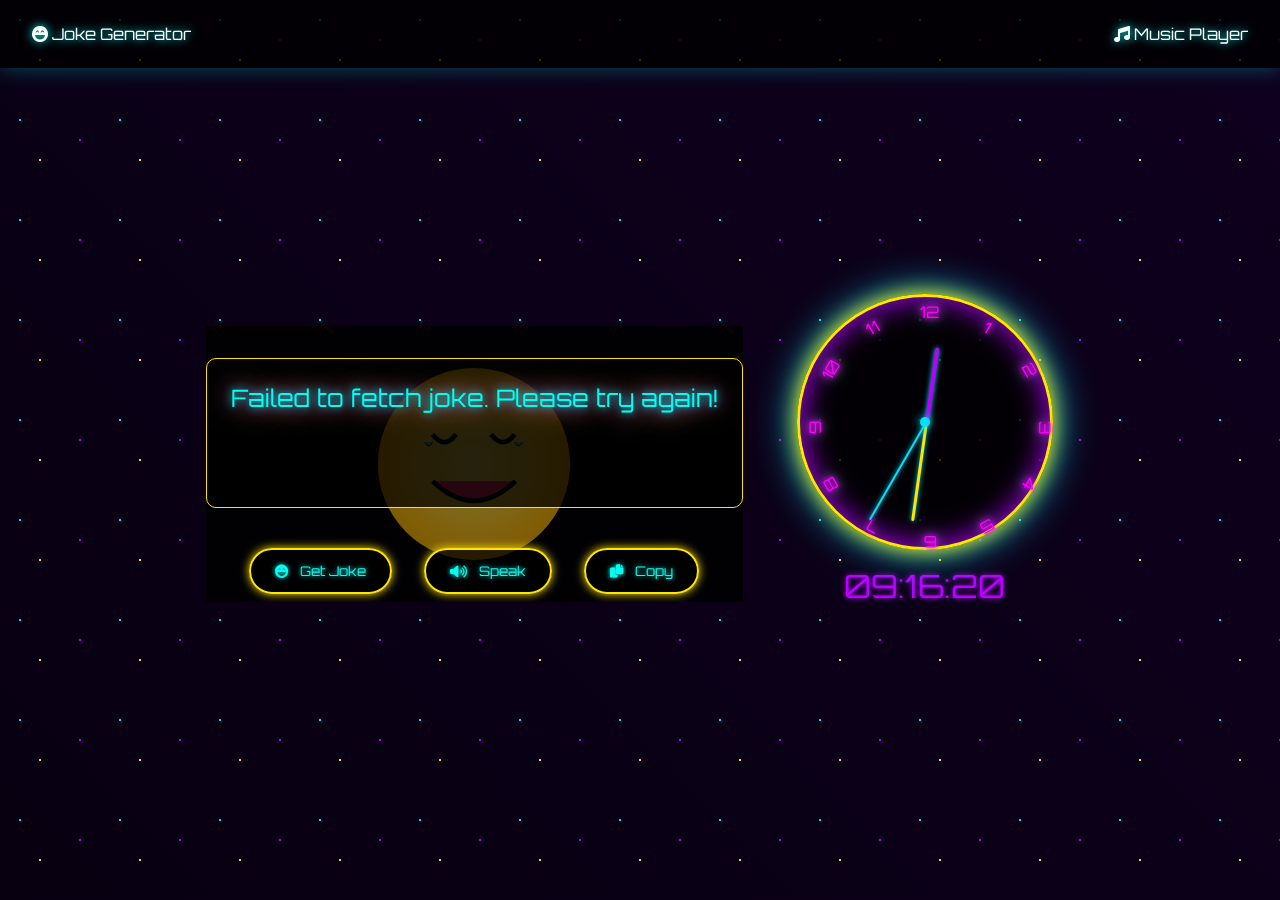
<file: index.html>
<!DOCTYPE html>
<html lang="en">

<head>
    <meta charset="UTF-8">
    <meta name="viewport" content="width=device-width, initial-scale=1.0">
    <title>Neon Joke Generator</title>
    <link href="https://fonts.googleapis.com/css2?family=Orbitron:wght@400;700&display=swap" rel="stylesheet">
    <link href="https://cdnjs.cloudflare.com/ajax/libs/font-awesome/6.0.0/css/all.min.css" rel="stylesheet">
    <link rel="stylesheet" href="styles.css">
    <link rel="stylesheet" href="audioPlayer.css">
    <style>
        .navbar {
            position: fixed;
            top: 0;
            left: 0;
            right: 0;
            background: rgba(0, 0, 0, 0.8);
            padding: 1rem;
            display: flex;
            justify-content: space-between;
            align-items: center;
            box-shadow: 0 0 20px rgba(0, 255, 255, 0.3);
            z-index: 1000;
        }

        .nav-link {
            color: #fff;
            text-decoration: none;
            font-family: 'Orbitron', sans-serif;
            padding: 0.5rem 1rem;
            border-radius: 5px;
            transition: all 0.3s ease;
            text-shadow: 0 0 10px #00ffff;
        }

        .nav-link:hover {
            background: rgba(0, 255, 255, 0.1);
            box-shadow: 0 0 20px rgba(0, 255, 255, 0.5);
        }

        .container {
            padding-top: 60px;
        }
    </style>
</head>

<body>
    <nav class="navbar">
        <a href="index.html" class="nav-link">
            <i class="fas fa-laugh-beam"></i> Joke Generator
        </a>
        <a href="musicplayer.html" class="nav-link">
            <i class="fas fa-music"></i> Music Player
        </a>
    </nav>
    <div class="container">
        <div class="joke-section">
            <div class="joke-container">
                <div class="emoji-background"></div>
                <div id="joke-text" class="joke-text">Click the button to get a joke!</div>
                <div class="joke-controls">
                    <button type="button" id="get-joke-btn" class="control-btn">
                        <i class="fas fa-laugh-beam"></i> Get Joke
                    </button>
                    <button type="button" id="speak-joke-btn" class="control-btn">
                        <i class="fas fa-volume-up"></i> Speak
                    </button>
                    <button type="button" id="copy-joke-btn" class="control-btn">
                        <i class="fas fa-copy"></i> Copy
                    </button>
                </div>
            </div>
        </div>

        <div class="clock-section">
            <div class="clock">
                <div class="clock-face">
                    <div class="hand hour-hand"></div>
                    <div class="hand minute-hand"></div>
                    <div class="hand second-hand"></div>
                    <div class="center-dot"></div>
                    <div class="numbers">
                        <div class="number number-1">1</div>
                        <div class="number number-2">2</div>
                        <div class="number number-3">3</div>
                        <div class="number number-4">4</div>
                        <div class="number number-5">5</div>
                        <div class="number number-6">6</div>
                        <div class="number number-7">7</div>
                        <div class="number number-8">8</div>
                        <div class="number number-9">9</div>
                        <div class="number number-10">10</div>
                        <div class="number number-11">11</div>
                        <div class="number number-12">12</div>
                    </div>
                </div>
            </div>
            <div class="digital-time"></div>
        </div>
    </div>
    <script src="script.js"></script>
    <script src="audioPlayer.js">
    </script>
</body>

</html>
</file>
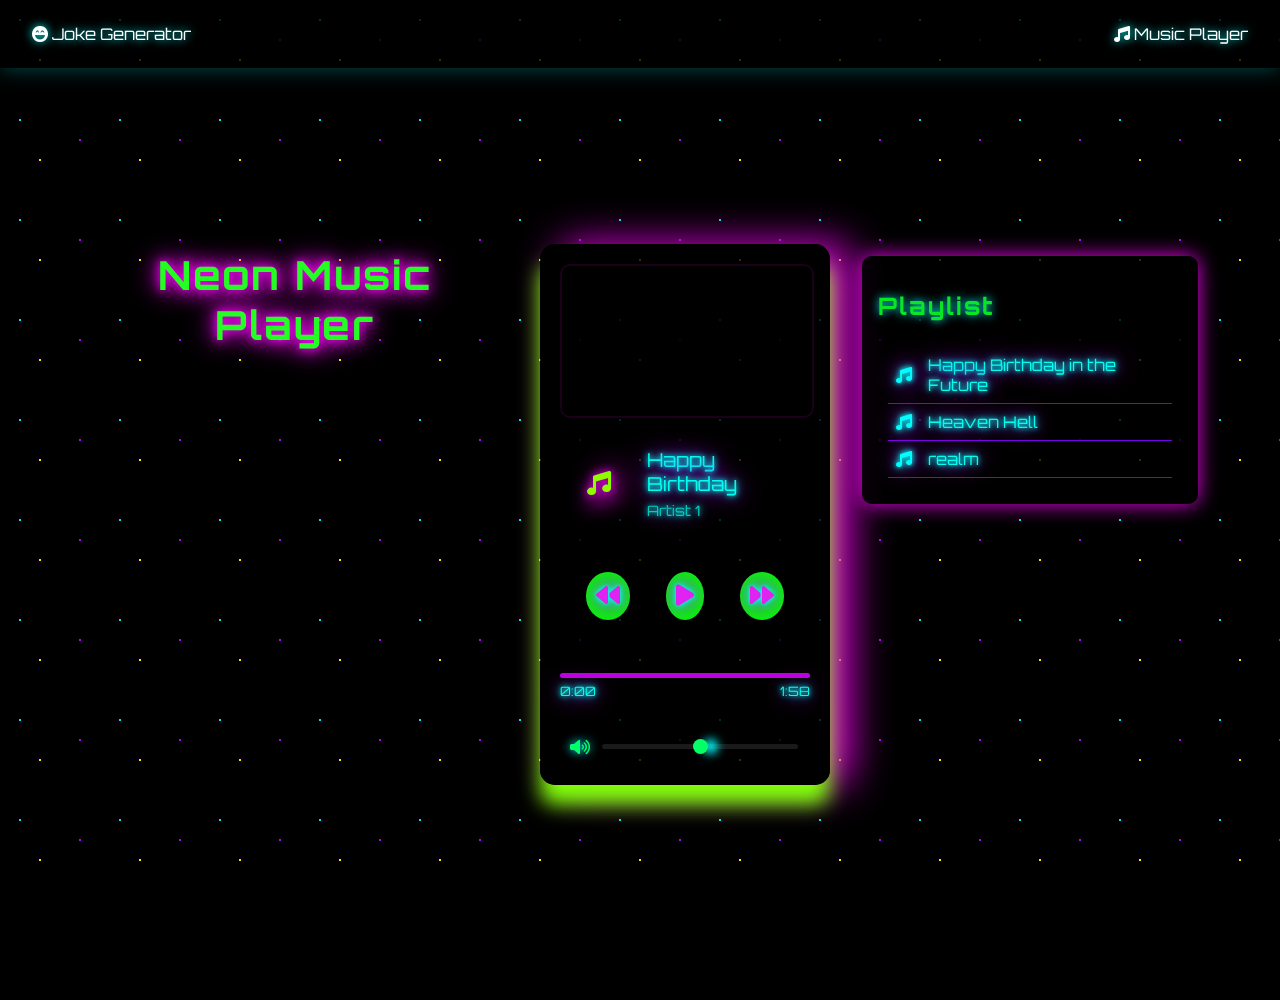
<file: musicplayer.html>
<!DOCTYPE html>
<html lang="en">

<head>
    <meta charset="UTF-8">
    <meta name="viewport" content="width=device-width, initial-scale=1.0">
    <title>Neon Music Player</title>
    <link href="https://fonts.googleapis.com/css2?family=Orbitron:wght@400;700&display=swap" rel="stylesheet">
    <link href="https://cdnjs.cloudflare.com/ajax/libs/font-awesome/6.0.0/css/all.min.css" rel="stylesheet">
    <link rel="stylesheet" href="styles.css">
    <link rel="stylesheet" href="audioPlayer.css">
    <style>
        body {
            background: #000;
            margin: 20px;
            padding: 30px;
            min-height: 100vh;
            display: flex;
            justify-content: center;
            align-items: center;
        }

        .navbar {
            position: fixed;
            top: 0;
            left: 0;
            right: 0;
            background: rgba(0, 0, 0, 0.8);
            padding: 1rem;
            display: flex;
            justify-content: space-between;
            align-items: center;
            box-shadow: 0 0 20px rgba(0, 255, 255, 0.3);
        }

        .nav-link {
            color: #fff;
            text-decoration: none;
            font-family: 'Orbitron', sans-serif;
            padding: 0.5rem 1rem;
            border-radius: 5px;
            transition: all 0.3s ease;
            text-shadow: 0 0 10px #00ffff;
        }

        .nav-link:hover {
            background: rgba(0, 255, 255, 0.1);
            box-shadow: 0 0 20px rgba(0, 255, 255, 0.5);
        }

        .main-title {
            font-size: 2.5rem;
            margin-bottom: 2rem;
            text-align: center;
            color: #23ff23;
            text-shadow: 0 0 10px #ff00ff,
                0 0 20px #ff00ff,
                0 0 30px #ff00ff;
            font-family: 'Orbitron', sans-serif;
        }

        .container {
            padding-top: 60px;
        }

        .playlist-section {
            margin-top: 2rem;
            background: rgba(0, 0, 0, 0.8);
            padding: 1rem;
            border-radius: 10px;
            box-shadow: 0 0 20px rgba(255, 0, 255, 0.938);
        }

        .playlist-title {
            color: #07e725;
            font-family: 'Orbitron', sans-serif;
            text-shadow: 0 0 10px #00ffff;
            margin-bottom: 1rem;
        }

        .playlist {
            list-style: none;
            padding: 10px;
            margin: 0;
        }

        .playlist-item {
            display: flex;
            align-items: center;
            padding: 0.5rem;
            color: #01ff4d;
            border-bottom: 1px solid rgb(119, 0, 230);
            cursor: pointer;
            transition: all 0.3s ease;
        }

        .playlist-item:hover {
            background: rgba(0, 255, 255, 0.1);
            transform: translateX(10px);
        }

        .playlist-item i {
            margin-right: 1rem;
            color: #00ffff;
        }
    </style>
</head>

<body>
    <nav class="navbar">
        <a href="index.html" class="nav-link">
            <i class="fas fa-laugh-beam"></i> Joke Generator
        </a>
        <a href="musicplayer.html" class="nav-link">
            <i class="fas fa-music"></i> Music Player
        </a>
    </nav>

    <div class="container">
        <h1 class="main-title">Neon Music Player</h1>

        <!-- Audio Player Section -->
        <div class="audio-player-container">
            <div class="player-wrapper">
                <div class="visualizer-container">
                    <canvas id="audioVisualizer"></canvas>
                </div>
                <div class="track-info">
                    <div class="track-art">
                        <i class="fas fa-music neon-icon"></i>
                    </div>
                    <div class="track-details">
                        <div class="track-name neon-text">Track Name</div>
                        <div class="track-artist neon-text">Artist</div>
                    </div>
                </div>
                <div class="controls">
                    <button type="button" id="prevTrack" class="control-button" aria-label="Previous Track">
                        <i class="fas fa-backward" aria-hidden="true"></i>
                    </button>
                    <button type="button" id="playPause" class="control-button" aria-label="Play">
                        <i class="fas fa-play" aria-hidden="true"></i>
                    </button>
                    <button type="button" id="nextTrack" class="control-button" aria-label="Next Track">
                        <i class="fas fa-forward" aria-hidden="true"></i>
                    </button>
                </div>
                <div class="progress-area">
                    <div class="progress-bar">
                        <div class="progress"></div>
                    </div>
                    <div class="time">
                        <span class="current">0:00</span>
                        <span class="duration">0:00</span>
                    </div>
                </div>
                <div class="volume-container">
                    <i class="fas fa-volume-up"></i>
                    <input type="range" id="volume" min="0" max="100" value="50">
                </div>
            </div>
        </div>

        <!-- Playlist Section -->
        <div class="playlist-section">
            <h2 class="playlist-title">Playlist</h2>
            <ul class="playlist" id="playlist">
                <li class="playlist-item">
                    <i class="fas fa-music"></i>
                    <span>Happy Birthday in the Future</span>
                </li>
                <li class="playlist-item">
                    <i class="fas fa-music"></i>
                    <span>Heaven Hell</span>
                </li>
                <li class="playlist-item">
                    <i class="fas fa-music"></i>
                    <span>realm</span>
                </li>

            </ul>
        </div>
    </div>

    <script src="js/database.js"></script>
    <script src="audioPlayer.js"></script>
</body>

</html>
</file>
<file: styles.css>
:root {
    --primary-neon: #00e1ff;
    --secondary-neon: #b700ff;
    --accent-neon: #ffe600;
    --neon-green: #00ffd5;
    --text-color: #00fff2;
    --text-outline: #ae00ff;
    --bg-gradient: linear-gradient(45deg, #000000, #1a0037);
}

/* Animated background */
@keyframes gradientMove {
    0% {
        background-position: 0% 50%;
    }

    50% {
        background-position: 100% 50%;
    }

    100% {
        background-position: 0% 50%;
    }
}

@keyframes floatingParticles {
    0% {
        transform: translateY(0) rotate(0deg);
        opacity: 0;
    }

    50% {
        opacity: 0.5;
    }

    100% {
        transform: translateY(-100vh) rotate(360deg);
        opacity: 0;
    }
}

body {
    margin: 0;
    padding: 0;
    background: var(--bg-gradient);
    background-size: 400% 400%;
    animation: gradientMove 15s ease infinite;
    font-family: 'Orbitron', Arial, sans-serif;
    min-height: 100vh;
    display: flex;
    justify-content: center;
    align-items: center;
    color: var(--text-color);
    text-shadow:
        0 0 5px var(--text-color),
        0 0 10px var(--text-color),
        0 0 20px var(--text-outline),
        0 0 30px var(--text-outline);
    overflow-x: hidden;
    position: relative;
}

/* Floating particles */
body::before {
    content: '';
    position: fixed;
    top: 0;
    left: 0;
    width: 100%;
    height: 100%;
    pointer-events: none;
    background:
        radial-gradient(circle at 20% 20%, var(--primary-neon) 1px, transparent 1px),
        radial-gradient(circle at 80% 40%, var(--secondary-neon) 1px, transparent 1px),
        radial-gradient(circle at 40% 60%, var(--accent-neon) 1px, transparent 1px);
    background-size: 100px 100px;
    animation: floatingParticles 20s linear infinite;
}

/* Grid lines effect */
.grid-overlay {
    position: fixed;
    top: 0;
    left: 0;
    width: 100%;
    height: 100%;
    background:
        linear-gradient(90deg, rgba(0, 255, 136, 0.15) 1px, transparent 1px) 0 0,
        linear-gradient(0deg, rgba(255, 0, 255, 0.15) 1px, transparent 1px) 0 0;
    background-size: 30px 30px;
    pointer-events: none;
    animation: gridPulse 4s ease-in-out infinite alternate;
}

@keyframes gridPulse {
    from {
        opacity: 0.3;
        background-size: 30px 30px;
    }

    to {
        opacity: 0.8;
        background-size: 32px 32px;
    }
}

/* Container animations */
.container {
    position: relative;
    max-width: 1200px;
    margin: 0 auto;
    padding: 2rem;
    display: flex;
    align-items: flex-start;
    gap: 2rem;
}

.joke-section {
    flex: 1;
    max-width: 600px;
}

.clock-section {
    position: sticky;
    top: 2rem;
    width: 300px;
    display: flex;
    flex-direction: column;
    align-items: center;
}

.clock {
    position: relative;
    width: 200px;
    height: 200px;
    margin-top: 0;
}

.joke-container {
    max-width: 600px;
    margin: 2rem auto;
    background: rgba(0, 0, 0, 0.85);

    text-align: center;
    backdrop-filter: blur(10px);
    transform-style: preserve-3d;
    position: relative;
    overflow: hidden;
    animation: containerFloat 3s ease-in-out infinite, containerGlow 2s ease-in-out infinite alternate;
}

.joke-container::before {
    content: '';
    position: absolute;
    top: 50%;
    left: 50%;
    width: 200px;
    height: 200px;
    background: url('./assets/laughing-emoji.svg') no-repeat center center;
    background-size: contain;
    transform: translate(-50%, -50%) translateZ(-50px);
    opacity: 0.5;
    animation: spinEmoji 10s linear infinite;
    pointer-events: none;
    z-index: -1;
}

@keyframes spinEmoji {
    from {
        transform: translate(-50%, -50%) translateZ(-50px) rotate(0deg) scale(1);
    }

    50% {
        transform: translate(-50%, -50%) translateZ(-30px) rotate(180deg) scale(1.2);
    }

    to {
        transform: translate(-50%, -50%) translateZ(-50px) rotate(360deg) scale(1);
    }
}

@keyframes containerGlow {
    from {
        box-shadow:
            0 0 20px var(--accent-neon),
            0 0 40px var(--primary-neon),
            inset 0 0 30px var(--secondary-neon);
    }

    to {
        box-shadow:
            0 0 40px var(--accent-neon),
            0 0 60px var(--primary-neon),
            inset 0 0 50px var(--secondary-neon);
    }
}

/* Glowing border effect */
.joke-container::after {
    content: '';
    position: absolute;
    top: -2px;
    left: -2px;
    right: -2px;
    bottom: -2px;
    border-radius: 16px;

    background-size: 100% 100%;
    animation: borderGlow 13s ease infinite;
    z-index: -1;
}

@keyframes borderGlow {
    0% {
        background-position: 0% 50%;
    }

    50% {
        background-position: 100% 50%;
    }

    100% {
        background-position: 0% 50%;
    }
}

/* Button hover animations */
button {
    position: relative;
    overflow: hidden;
    transition: all 0.3s ease;
    background: rgba(0, 0, 0, 0.8);
    border: 2px solid var(--accent-neon);
    padding: 1rem 2rem;
    margin: 0.5rem;
    border-radius: 8px;
    cursor: pointer;
    color: var(--accent-neon);
    text-shadow:
        0 0 5px var(--accent-neon),
        0 0 10px var(--primary-neon);
    animation: buttonPulse 2s infinite alternate;
}

@keyframes buttonPulse {
    from {
        box-shadow:
            0 0 10px var(--accent-neon),
            0 0 20px var(--primary-neon),
            inset 0 0 10px var(--accent-neon);
    }

    to {
        box-shadow:
            0 0 20px var(--accent-neon),
            0 0 40px var(--primary-neon),
            inset 0 0 20px var(--accent-neon);
    }
}

button:hover {
    transform: translateY(-3px) scale(1.05);
    box-shadow:
        10px 0 30px var(--accent-neon),
        0 10px 50px var(--primary-neon),
        inset 0 50px 30px var(--accent-neon);
    background: rgba(0, 0, 0, 0.9);
}

/* Category selector animations */
.category-selector select {
    background: rgba(0, 0, 0, 0.8);
    color: rgb(169, 13, 241);
    padding: 0.8rem;
    border: 1px solid rgb(23, 250, 2);
    border-radius: 5px;
    margin: 1rem 0;
    cursor: pointer;
    transition: all 0.3s ease;
    animation: selectPulse 2s infinite alternate;
}

@keyframes selectPulse {
    from {
        box-shadow: 0 20px 5px rgb(0, 255, 0);
    }

    to {
        box-shadow: 20px 0 15px rgb(233, 5, 253);
    }
}

/* Joke text animations */
.joke-text {
    position: relative;
    padding: 1.5rem;
    margin: 2rem 0;
    border: 1px solid var(--accent-neon);
    border-radius: 10px;
    min-height: 100px;
    transition: all 0.3s ease;
    animation: textGlow 6s infinite alternate;
    font-size: 24px;
    background: rgba(0, 0, 0, 0.7);
    text-shadow:
        0 0 10px var(--text-color),
        0 0 20px var(--text-outline),
        0 0 30px var(--accent-neon);
}

@keyframes textGlow {
    from {
        text-shadow:
            0 0 10px var(--text-color),
            0 0 20px var(--text-outline),
            0 0 30px var(--accent-neon);
        border-color: var(--accent-neon);
    }

    to {
        text-shadow:
            0 0 20px var(--text-color),
            0 0 40px var(--text-outline),
            0 0 60px var(--accent-neon);
        border-color: var(--primary-neon);
    }
}

/* Voice controls animations */
.voice-controls {
    opacity: 0;
    transform: translateY(10px);
    animation: fadeInUp 0.5s ease forwards;
}

@keyframes fadeInUp {
    to {
        opacity: 1;
        transform: translateY(0);
    }
}

/* Responsive animations */
@media (max-width: 768px) {
    .container {
        padding: 1rem;
    }

    .joke-container {
        transform: none;
        animation: none;
    }

    button {
        padding: 0.8rem 1.5rem;
    }
}

/* Neon Text Effect */
.neon-text {
    color: var(--text-color);
    text-shadow:
        0 0 5px var(--text-color),
        0 0 10px var(--text-color),
        0 0 20px var(--text-outline),
        0 0 30px var(--text-outline);
    animation: neonPulse 1.5s infinite alternate;
}

/* Enhanced Clock Styles */
.clock-container {
    position: absolute;
    top: 50%;
    right: 20px;
    display: flex;
    flex-direction: column;
    align-items: center;
    transform: scale(0.9);
    transition: transform 0.3s ease;
}

.clock-container:hover {
    transform: scale(1.1);
}

.digital-time {
    font-size: 2rem;
    color: var(--secondary-neon);
    text-shadow: 0 0 5px var(--secondary-neon);
    margin-bottom: 1rem;
}

.analog-clock {
    width: 150px;
    height: 150px;
    border: 2px solid var(--primary-neon);
    border-radius: 50%;
    position: relative;
    box-shadow: 0 0 20px var(--primary-neon),
        inset 0 0 20px var(--primary-neon);
    transform-style: preserve-3d;
    perspective: 1000px;
    animation: clockRotate 20s linear infinite;
}

.clock-face {
    position: relative;
    width: 100%;
    height: 100%;
    transform: translateZ(20px);
}

.numbers {
    position: absolute;
    width: 100%;
    height: 100%;
    transform: rotate(-90deg);
    /* Align 12 o'clock to the top */
}

.clock-number-1 {
    transform: rotate(30deg);
}

.clock-number-2 {
    transform: rotate(60deg);
}

.clock-number-3 {
    transform: rotate(90deg);
}

.clock-number-4 {
    transform: rotate(120deg);
}

.clock-number-5 {
    transform: rotate(150deg);
}

.clock-number-6 {
    transform: rotate(180deg);
}

.clock-number-7 {
    transform: rotate(210deg);
}

.clock-number-8 {
    transform: rotate(240deg);
}

.clock-number-9 {
    transform: rotate(270deg);
}

.clock-number-10 {
    transform: rotate(300deg);
}

.clock-number-11 {
    transform: rotate(330deg);
}

.clock-number-12 {
    transform: rotate(360deg);
}

.clock-number-1 span {
    transform: rotate(-30deg);
}

.clock-number-2 span {
    transform: rotate(-60deg);
}

.clock-number-3 span {
    transform: rotate(-90deg);
}

.clock-number-4 span {
    transform: rotate(-120deg);
}

.clock-number-5 span {
    transform: rotate(-150deg);
}

.clock-number-6 span {
    transform: rotate(-180deg);
}

.clock-number-7 span {
    transform: rotate(-210deg);
}

.clock-number-8 span {
    transform: rotate(-240deg);
}

.clock-number-9 span {
    transform: rotate(-270deg);
}

.clock-number-10 span {
    transform: rotate(-300deg);
}

.clock-number-11 span {
    transform: rotate(-330deg);
}

.clock-number-12 span {
    transform: rotate(-360deg);
}

.number {
    position: absolute;
    width: 100%;
    height: 100%;
    text-align: center;
    padding: 5px;
    font-size: 1rem;
    color: var(--primary-neon);
    text-shadow: 0 0 5px var(--primary-neon);
}

.number span {
    position: absolute;
    left: 50%;
    transform-origin: 0 0;
    display: block;
    width: 20px;
    margin-left: -10px;
    top: 10px;
}

.number:hover {
    color: var(--secondary-neon);
    text-shadow: 0 0 8px var(--secondary-neon);
    transition: all 0.3s ease;
}

.hand {
    position: absolute;
    bottom: 50%;
    left: 50%;
    transform-origin: bottom;
    background: var(--text-color);
    border-radius: 5px;
    box-shadow: 0 0 10px var(--text-color);
}

.hour-hand {
    width: 4px;
    height: 30%;
    background: var(--accent-neon);
}

.minute-hand {
    width: 3px;
    height: 40%;
    background: var(--primary-neon);
}

.second-hand {
    width: 2px;
    height: 45%;
    background: var(--secondary-neon);
}

.center-dot {
    position: absolute;
    top: 50%;
    left: 50%;
    width: 10px;
    height: 10px;
    background: var(--text-color);
    border-radius: 50%;
    transform: translate(-50%, -50%);
    box-shadow: 0 0 10px var(--text-color);
}

/* Animations */
@keyframes neonPulse {
    from {
        text-shadow: 0 0 5px var(--text-color),
            0 0 10px var(--text-color),
            0 0 20px var(--text-outline),
            0 0 30px var(--text-outline);
    }

    to {
        text-shadow: 0 0 2px var(--text-color),
            0 0 5px var(--text-color),
            0 0 10px var(--text-outline),
            0 0 20px var(--text-outline);
    }
}

@keyframes scanline {
    0% {
        transform: translateY(0);
    }

    100% {
        transform: translateY(100vh);
    }
}

@keyframes clockRotate {
    0% {
        transform: rotateY(0deg);
    }

    100% {
        transform: rotateY(360deg);
    }
}

@keyframes clockGlow {
    0% {
        opacity: 0.5;
    }

    100% {
        opacity: 1;
    }
}

@keyframes containerFloat {

    0%,
    100% {
        transform: translateY(0);
    }

    50% {
        transform: translateY(-10px);
    }
}

@keyframes glowBorder {
    from {
        box-shadow: 0 0 5px var(--primary-neon);
    }

    to {
        box-shadow: 0 0 15px var(--primary-neon);
    }
}

@keyframes textGlow {
    from {
        text-shadow: 0 0 5px var(--secondary-neon);
    }

    to {
        text-shadow: 0 0 15px var(--secondary-neon);
    }
}

@keyframes lightSweep {
    0% {
        transform: rotate(0deg);
    }

    100% {
        transform: rotate(360deg);
    }
}

/* Add responsive design */
@media (max-width: 768px) {
    .container {
        padding: 1rem;
    }

    .clock-container {
        position: relative;
        top: 0;
        right: 0;
        margin-bottom: 2rem;
    }

    .joke-text {
        font-size: 1rem;
        padding: 1rem;
    }

    button {
        padding: 0.8rem 1.5rem;
    }
}

/* Add neon text effect to all text elements */
h1,
h2,
h3,
h4,
h5,
h6,
p,
span,
a,
button,
.neon-text {
    color: var(--text-color);
    text-shadow:
        0 0 5px var(--text-color),
        0 0 10px var(--text-color),
        0 0 20px var(--text-outline),
        0 0 30px var(--text-outline);
}

/* Enhanced neon effect for headings */
h1,
h2,
.main-title {
    color: var(--text-color);
    text-shadow:
        0 0 5px var(--text-color),
        0 0 10px var(--text-color),
        0 0 20px var(--text-outline),
        0 0 30px var(--text-outline),
        0 0 40px var(--text-outline);
    letter-spacing: 2px;
}

.joke-controls {
    display: flex;
    gap: 1rem;
    justify-content: center;
    margin-top: 2rem;
}

.control-btn {
    background: rgba(0, 0, 0, 0.7);
    color: var(--text-color);
    border: 2px solid var(--accent-neon);
    padding: 0.8rem 1.5rem;
    border-radius: 25px;
    font-family: 'Orbitron', sans-serif;
    cursor: pointer;
    transition: all 0.3s ease;
    text-shadow: 0 0 5px var(--text-color);
    box-shadow: 0 0 10px var(--accent-neon);
}

.control-btn:hover {
    background: rgba(0, 0, 0, 0.9);
    box-shadow: 
        0 0 20px var(--accent-neon),
        0 0 40px var(--primary-neon);
    transform: translateY(-2px);
}

.control-btn i {
    margin-right: 0.5rem;
}

/* Clock Styles */
.clock {
    width: 250px;
    height: 250px;
    border: 3px solid var(--accent-neon);
    border-radius: 50%;
    position: relative;
    background: rgba(0, 0, 0, 0.8);
    box-shadow: 
        0 0 20px var(--accent-neon),
        0 0 40px var(--primary-neon),
        inset 0 0 30px var(--secondary-neon);
}

.clock-face {
    width: 100%;
    height: 100%;
    position: relative;
}

.hand {
    position: absolute;
    bottom: 50%;
    left: 50%;
    transform-origin: bottom;
    background: var(--text-color);
    border-radius: 4px;
    box-shadow: 0 0 10px var(--text-color);
}

.hour-hand {
    width: 4px;
    height: 30%;
    background: var(--accent-neon);
}

.minute-hand {
    width: 3px;
    height: 40%;
    background: var(--primary-neon);
}

.second-hand {
    width: 2px;
    height: 45%;
    background: var(--secondary-neon);
}

.center-dot {
    position: absolute;
    top: 50%;
    left: 50%;
    width: 12px;
    height: 12px;
    border-radius: 50%;
    background: var(--text-color);
    transform: translate(-50%, -50%);
    box-shadow: 0 0 10px var(--text-color);
}

.numbers {
    position: absolute;
    width: 100%;
    height: 100%;
}

.number {
    position: absolute;
    width: 100%;
    height: 100%;
    text-align: center;
    font-family: 'Orbitron', sans-serif;
    font-size: 1.2rem;
    color: var(--text-color);
    text-shadow: 0 0 10px var(--text-color);
}

.digital-time {
    margin-top: 1rem;
    font-family: 'Orbitron', sans-serif;
    font-size: 1.5rem;
    color: var(--text-color);
    text-shadow: 0 0 10px var(--text-color);
    text-align: center;
}

/* Position clock numbers */
.number-1 { transform: rotate(30deg); }
.number-2 { transform: rotate(60deg); }
.number-3 { transform: rotate(90deg); }
.number-4 { transform: rotate(120deg); }
.number-5 { transform: rotate(150deg); }
.number-6 { transform: rotate(180deg); }
.number-7 { transform: rotate(210deg); }
.number-8 { transform: rotate(240deg); }
.number-9 { transform: rotate(270deg); }
.number-10 { transform: rotate(300deg); }
.number-11 { transform: rotate(330deg); }
.number-12 { transform: rotate(0deg); }

/* Rotate the text back */
.number span {
    display: block;
    transform: rotate(-30deg);
}
</file>
<file: audioPlayer.css>
.audio-player-container {
    background: rgba(0, 0, 0, 0.8);
    border-radius: 15px;
    padding: 20px;
    margin: 20px auto;
    max-width: 800px;
    box-shadow: 0 20px 20px rgb(128, 255, 9),
        20px 0 40px rgba(247, 1, 247, 0.904);
    animation: neonPulse 2s infinite;
}

.player-wrapper {
    display: flex;
    flex-direction: column;
    gap: 20px;
}

.visualizer-container {
    width: 100%;
    height: 150px;
    background: rgba(0, 0, 0, 0.5);
    border-radius: 10px;
    overflow: hidden;
    border: 2px solid rgba(255, 0, 242, 0.1);
}

#audioVisualizer {
    width: 100%;
    height: 100%;
}

.track-info {
    display: flex;
    align-items: center;
    gap: 20px;
    padding: 10px;
}

.track-art {
    width: 60px;
    height: 60px;
    border-radius: 50%;
    background: rgba(7, 6, 7, 0.1);
    display: flex;
    align-items: center;
    justify-content: center;
}

.track-art .neon-icon {
    font-size: 24px;
    color: #8ffd00;
    text-shadow: 0 0 10px #ff00ff,
        0 10px 20px #ff00ff,
        10px 0 30px #ff00ff;
}

.track-details {
    flex-grow: 1;
}

.track-name {
    font-size: 1.2em;
    margin-bottom: 5px;
}

.track-artist {
    font-size: 0.9em;
    opacity: 0.8;
}

.controls {
    display: flex;
    justify-content: center;
    gap: 20px;
    margin: 15px 0;
}

.control-button {
    background: rgb(0, 255, 0);
    border: rgb(226, 7, 226);
    color: #ff05f3e0;
    font-size: 24px;
    cursor: pointer;
    padding: 10px;
    border-radius: 50%;
    transition: all 0.3s ease;
}

.control-button:hover {
    text-shadow: 0 0 10px #e00ebd,
        0 0 20px #15ff00,
        0 0 30px #5eff00;
    transform: scale(1.1);
}

.progress-area {
    padding: 10px 0;
}

.progress-bar {
    width: 100%;
    height: 5px;
    background: rgba(201, 0, 241, 0.932);
    border-radius: 5px;
    cursor: pointer;
    position: relative;
}

.progress {
    width: 0;
    height: 100%;
    background: linear-gradient(90deg, #ff00ff, #00ffff);
    border-radius: 5px;
    position: absolute;
    transition: width 0.1s linear;
}

.time {
    display: flex;
    justify-content: space-between;
    margin-top: 5px;
    color: rgba(255, 255, 255, 0.7);
    font-size: 0.8em;
}

.volume-container {
    display: flex;
    align-items: center;
    gap: 10px;
    padding: 10px;
}

.volume-container i {
    color: #00ff6a;
    text-shadow: 0 0 10px #00ffff;
}

#volume {
    flex-grow: 1;
    height: 5px;
    -webkit-appearance: none;
    appearance: none;
    background: rgba(255, 255, 255, 0.1);
    border-radius: 5px;
    outline: none;
}

#volume::-webkit-slider-thumb {
    -webkit-appearance: none;
    width: 15px;
    height: 15px;
    border-radius: 50%;
    background: #04ff64;
    cursor: pointer;
    box-shadow: 10px 0 10px #00ffff;
}

/* Enhanced Clock Styles */
.clock-container {
    position: absolute;
    top: 50%;
    right: 20px;
    display: flex;
    flex-direction: column;
    align-items: center;
    transform: scale(1.5);
    transition: transform 0.3s ease;
}

.clock-container:hover {
    transform: scale(1.9);
}

.digital-time {
    font-size: 2rem;
    color: var(--secondary-neon);
    text-shadow: 0 0 5px var(--secondary-neon);
    margin-bottom: 1rem;
}

.analog-clock {
    width: 180px;
    height: 180px;
    border: 2px solid #00ff88;
    border-radius: 50%;
    position: relative;
    box-shadow: 
        0 0 20px #ff00ff,
        0 0 40px #ff00ff,
        inset 0 0 30px #00ff88;
    transform-style: preserve-3d;
    perspective: 1000px;
    animation: clockRotate 20s linear infinite, clockGlow 3s ease-in-out infinite alternate;
}

.clock-face {
    position: relative;
    width: 100%;
    height: 100%;
    transform: translateZ(30px);
    animation: facePulse 2s ease-in-out infinite alternate;
}

@keyframes facePulse {
    from { transform: translateZ(30px); }
    to { transform: translateZ(40px); }
}

.numbers {
    position: absolute;
    width: 100%;
    height: 100%;
    transform: rotate(calc(30deg * var(--i)));
}

.number {
    --rotation: 0;
    position: absolute;
    width: 100%;
    height: 100%;
    text-align: center;
    padding: 5px;
    font-size: 1rem;
    color: #ff00ff;
    text-shadow: 
        0 0 5px #ff00ff,
        0 0 10px #ff00ff,
        0 0 15px #00ff88;
    animation: numberPulse 2s ease-in-out infinite alternate;
}

@keyframes numberPulse {
    from {
        text-shadow: 
            0 0 5px #ff00ff,
            0 0 10px #ff00ff,
            0 0 15px #00ff88;
    }
    to {
        text-shadow: 
            0 0 10px #ff00ff,
            0 0 20px #ff00ff,
            0 0 30px #00ff88;
    }
}

@keyframes clockGlow {
    from {
        box-shadow: 
            0 0 20px #ff00ff,
            0 0 40px #ff00ff,
            inset 0 0 30px #00ff88;
    }
    to {
        box-shadow: 
            0 0 40px #ff00ff,
            0 0 60px #ff00ff,
            inset 0 0 50px #00ff88;
    }
}

.hand {
    position: absolute;
    bottom: 50%;
    left: 50%;
    transform-origin: bottom;
    background: var(--primary-neon);
    border-radius: 5px;
    box-shadow: 0 0 5px var(--primary-neon);
}

.hour-hand {
    width: 4px;
    height: 30%;
    background: var(--secondary-neon);
}

.minute-hand {
    width: 3px;
    height: 40%;
    background: var(--accent-neon);
}

.second-hand {
    width: 2px;
    height: 45%;
    background: var(--primary-neon);
}

.center-dot {
    position: absolute;
    top: 50%;
    left: 50%;
    width: 10px;
    height: 10px;
    background: var(--primary-neon);
    border-radius: 50%;
    transform: translate(-50%, -50%);
    box-shadow: 0 0 10px var(--primary-neon);
}

/* Animations */
@keyframes neonPulse {
    from {
        text-shadow: 0 0 5px var(--primary-neon),
            0 0 10px var(--primary-neon),
            0 0 20px var(--primary-neon);
    }

    to {
        text-shadow: 0 0 2px var(--primary-neon),
            0 0 5px var(--primary-neon),
            0 0 10px var(--primary-neon);
    }
}

@keyframes scanline {
    0% {
        transform: translateY(0);
    }

    100% {
        transform: translateY(100vh);
    }
}

@keyframes clockRotate {
    0% {
        transform: rotateY(0deg);
    }

    100% {
        transform: rotateY(360deg);
    }
}

@keyframes containerFloat {

    0%,
    100% {
        transform: translateY(0);
    }

    50% {
        transform: translateY(-10px);
    }
}

@keyframes glowBorder {
    from {
        box-shadow: 0 0 5px var(--primary-neon);
    }

    to {
        box-shadow: 0 0 15px var(--primary-neon);
    }
}

@keyframes textGlow {
    from {
        text-shadow: 0 0 5px var(--secondary-neon);
    }

    to {
        text-shadow: 0 0 15px var(--secondary-neon);
    }
}

@keyframes lightSweep {
    0% {
        transform: rotate(0deg);
    }

    100% {
        transform: rotate(360deg);
    }
}

/* Add responsive design */
@media (max-width: 768px) {
    .container {
        padding: 1rem;
    }

    .clock-container {
        position: relative;
        top: 0;
        right: 0;
        margin-bottom: 2rem;
    }

    .joke-text {
        font-size: 1rem;
        padding: 1rem;
    }

    button {
        padding: 0.8rem 1.5rem;
    }
}

@keyframes neonPulse {
    0% {
        box-shadow: 0 0 20px rgba(0, 255, 255, 0.3),
            0 0 40px rgba(255, 0, 255, 0.3);
    }

    50% {
        box-shadow: 0 0 25px rgba(0, 255, 255, 0.4),
            0 0 50px rgba(255, 0, 255, 0.4);
    }

    100% {
        box-shadow: 0 0 20px rgba(0, 255, 255, 0.3),
            0 0 40px rgba(255, 0, 255, 0.3);
    }
}
</file>
